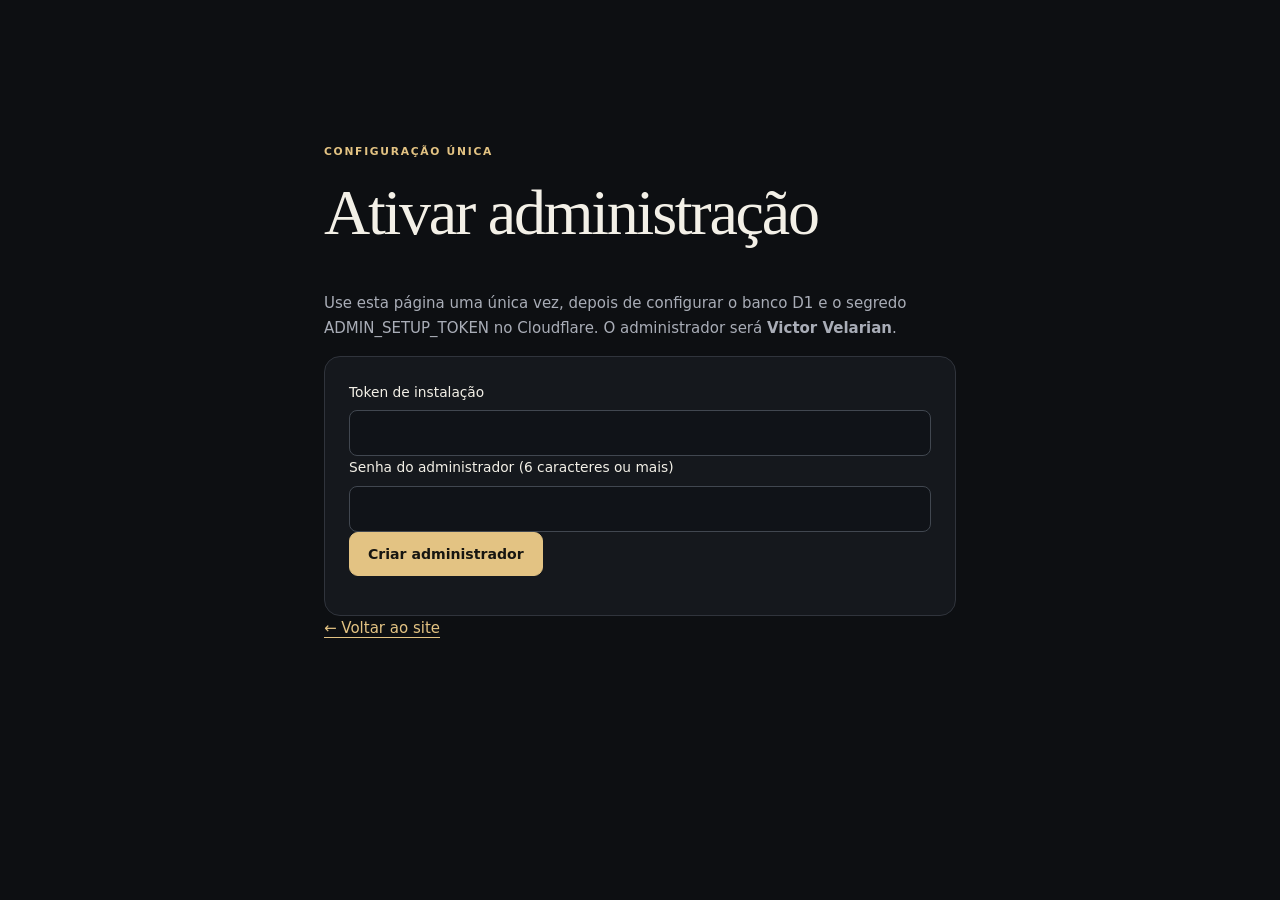
<file: public/setup.html>
<!doctype html><html lang="pt-BR"><head><meta charset="utf-8"><meta name="viewport" content="width=device-width,initial-scale=1"><title>Configuração inicial — Academia Velarian</title><link rel="stylesheet" href="styles.css"></head><body><main class="section" style="max-width:680px;margin:7vh auto"><div class="eyebrow">CONFIGURAÇÃO ÚNICA</div><h1>Ativar administração</h1><p>Use esta página uma única vez, depois de configurar o banco D1 e o segredo ADMIN_SETUP_TOKEN no Cloudflare. O administrador será <strong>Victor Velarian</strong>.</p><div class="portal-panel"><form id="setup"><label>Token de instalação<input name="setupToken" type="password" autocomplete="off" required></label><label>Senha do administrador (6 caracteres ou mais)<input name="password" type="password" minlength="6" required autocomplete="new-password"></label><button class="primary" type="submit">Criar administrador</button></form><p id="result" role="status"></p></div><p><a href="/">← Voltar ao site</a></p></main><script>document.getElementById('setup').addEventListener('submit',async e=>{e.preventDefault();const r=await fetch('/api/bootstrap',{method:'POST',headers:{'content-type':'application/json'},body:JSON.stringify(Object.fromEntries(new FormData(e.target)))});const d=await r.json();document.getElementById('result').textContent=d.error||d.message||'Concluído';if(r.ok)e.target.reset()})</script></body></html>
</file>
<file: public/styles.css>
/* Academia Velarian — shared design system. Component rules precede responsive rules. */
:root {
  color-scheme: dark;
  --bg: #0d0f12;
  --panel: #15181d;
  --panel2: #1b1f25;
  --cream: #f3f0e7;
  --text: #f3f0e7;
  --muted: #a9adb7;
  --gold: #e3c383;
  --gold-soft: #2d281e;
  --line: #30343c;
  --danger: #ffaaa4;
  --success: #a7d9bb;
  --radius: 16px;
  --shadow: 0 16px 48px #0003;
  --space: clamp(20px, 4vw, 56px);
}
* {
  box-sizing: border-box;
}
html {
  scroll-behavior: smooth;
  scroll-padding-top: 100px;
}
body {
  margin: 0;
  background: var(--bg);
  color: var(--cream);
  font:
    15px/1.65 Inter,
    ui-sans-serif,
    system-ui,
    -apple-system,
    BlinkMacSystemFont,
    "Segoe UI",
    sans-serif;
  -webkit-font-smoothing: antialiased;
  font-synthesis: none;
}
button,
input,
textarea,
select {
  font: inherit;
}
button,
a,
input,
select,
textarea,
summary {
  -webkit-tap-highlight-color: transparent;
}
button,
a,
summary {
  touch-action: manipulation;
}
button {
  cursor: pointer;
}
a {
  color: var(--gold);
  text-underline-offset: 4px;
}
img {
  display: block;
  max-width: 100%;
}
h1,
h2,
h3,
h4,
p {
  margin-top: 0;
}
h1,
h2 {
  font-family: Georgia, "Times New Roman", serif;
  font-weight: 500;
  line-height: 1.12;
  letter-spacing: -0.035em;
}
h1 {
  font-size: clamp(2.6rem, 5vw, 4.6rem);
}
h2 {
  font-size: clamp(2rem, 3.5vw, 3rem);
}
h3 {
  font-size: 1.15rem;
  line-height: 1.35;
}
h4 {
  font-size: 1rem;
}
p {
  color: var(--muted);
}
em {
  color: var(--gold);
  font-style: normal;
}
small {
  font-size: 0.78rem;
}
strong {
  font-weight: 650;
}
button:disabled {
  opacity: 0.55;
  cursor: not-allowed;
}
[hidden] {
  display: none !important;
}
:focus-visible {
  outline: 3px solid var(--gold);
  outline-offset: 4px;
}
::selection {
  background: var(--gold);
  color: var(--bg);
}
:target {
  scroll-margin-top: 90px;
}
.sr-only {
  position: absolute;
  width: 1px;
  height: 1px;
  padding: 0;
  margin: -1px;
  overflow: hidden;
  clip: rect(0, 0, 0, 0);
  white-space: nowrap;
  border: 0;
}
.skip-link {
  position: fixed;
  top: 10px;
  left: 16px;
  transform: translateY(-180%);
  z-index: 200;
  background: var(--gold);
  color: var(--bg);
  padding: 10px 18px;
  border-radius: 8px;
}
.skip-link:focus {
  transform: none;
}
/* Shared controls */
.primary,
.secondary,
.student-complete-button,
.student-trade-contact,
.admin-form button,
.admin-form-actions button,
.hub-form button {
  display: inline-flex;
  align-items: center;
  justify-content: center;
  gap: 8px;
  min-height: 44px;
  padding: 11px 18px;
  border: 1px solid var(--line);
  border-radius: 9px;
  text-decoration: none;
  font-size: 0.88rem;
  font-weight: 650;
  line-height: 1.35;
  background: var(--panel2);
  color: var(--cream);
}
.primary,
.student-complete-button {
  background: var(--gold);
  border-color: var(--gold);
  color: #171611;
}
.secondary:hover,
.admin-form button:hover,
.hub-form button:hover {
  background: #252b33;
  border-color: #737984;
}
.primary:hover {
  background: #f1d6a0;
}
.text-link {
  border: 0;
  background: transparent;
  color: var(--gold);
  font-weight: 650;
  text-decoration: none;
  padding: 9px 0;
  min-height: 44px;
  display: inline-flex;
  align-items: center;
}
.actions {
  display: flex;
  flex-wrap: wrap;
  gap: 12px;
}
.eyebrow,
.student-dash-kicker,
.admin-banner-eyebrow {
  font-size: 0.67rem;
  letter-spacing: 0.16em;
  text-transform: uppercase;
  font-weight: 700;
  color: var(--gold);
  margin-bottom: 16px;
}
.eyebrow .line {
  display: inline-block;
  width: 25px;
  height: 1px;
  background: var(--gold);
  vertical-align: middle;
  margin-right: 10px;
}
label {
  display: block;
  color: var(--cream);
  font-size: 0.86rem;
}
input:not([type="checkbox"]):not([type="radio"]),
textarea,
select {
  display: block;
  width: 100%;
  min-width: 0;
  min-height: 46px;
  padding: 11px 13px;
  margin-top: 7px;
  border: 1px solid #414750;
  border-radius: 8px;
  background: #101318;
  color: var(--cream);
  line-height: 1.5;
}
input::placeholder,
textarea::placeholder {
  color: #9299a6;
  opacity: 1;
}
input[type="checkbox"],
input[type="radio"] {
  accent-color: var(--gold);
  width: 19px;
  height: 19px;
  flex-shrink: 0;
}
textarea {
  resize: vertical;
  min-height: 110px;
}
summary {
  cursor: pointer;
  font-weight: 600;
  color: var(--cream);
  min-height: 32px;
}
details[open] > summary {
  margin-bottom: 14px;
}
details p:last-child {
  margin-bottom: 0;
}
[role="status"]:not(:empty),
.admin-message:not(:empty) {
  padding: 10px 0;
  color: var(--gold);
  font-size: 0.88rem;
  overflow-wrap: anywhere;
}
table {
  width: 100%;
  border-collapse: collapse;
  font-size: 0.85rem;
  text-align: left;
}
th,
td {
  padding: 13px 12px;
  border-bottom: 1px solid var(--line);
  overflow-wrap: anywhere;
}
th {
  color: var(--muted);
  font-weight: 600;
  background: #ffffff03;
}
td {
  font-variant-numeric: tabular-nums;
}
/* Public shell and learning home */
.ornament {
  height: 3px;
  background: linear-gradient(90deg, #28241a, var(--gold), #28241a);
}
.top {
  position: sticky;
  top: 0;
  z-index: 40;
  display: flex;
  align-items: center;
  justify-content: space-between;
  gap: 28px;
  min-height: 80px;
  padding: 14px max(calc((100vw - 1240px) / 2), 24px);
  background: #0d0f12f5;
  border-bottom: 1px solid var(--line);
  backdrop-filter: blur(16px);
}
.brand {
  display: flex;
  align-items: center;
  gap: 12px;
  text-decoration: none;
  color: var(--cream);
  white-space: nowrap;
}
.brand img {
  width: 43px;
  height: 43px;
  object-fit: contain;
  border: 1px solid #79633d;
  border-radius: 10px;
}
.brand strong {
  font-size: 0.85rem;
  letter-spacing: 0.075em;
}
.brand em {
  font-style: normal;
}
.brand small {
  display: block;
  color: var(--muted);
  font-size: 0.56rem;
  letter-spacing: 0.18em;
  margin-top: 3px;
}
.top nav {
  display: flex;
  align-items: center;
  gap: 28px;
}
.top nav a {
  display: inline-flex;
  align-items: center;
  justify-content: center;
  min-height: 40px;
  padding: 9px 12px;
  border: 1px solid transparent;
  border-radius: 8px;
  color: #c4c7cf;
  font-size: 0.82rem;
  font-weight: 500;
  line-height: 1.25;
  text-decoration: none;
  white-space: nowrap;
  transition: color .15s ease, background-color .15s ease, border-color .15s ease;
}
.top nav a:hover,
.top nav a:focus-visible {
  color: var(--gold);
  background: rgba(218, 183, 111, .08);
  border-color: #635338;
}
.top nav a:focus-visible {
  outline: 2px solid var(--gold);
  outline-offset: 2px;
}
.menu {
  display: none;
  background: var(--panel2);
  color: var(--gold);
  border: 1px solid var(--line);
  border-radius: 8px;
  min-height: 44px;
  min-width: 44px;
}
.hero {
  position: relative;
  display: grid;
  grid-template-columns: 1.05fr 0.95fr;
  align-items: center;
  gap: 52px;
  max-width: 1240px;
  margin: auto;
  padding: 64px 24px 60px;
  min-height: 640px;
}
.hero-content {
  min-width: 0;
  position: relative;
  z-index: 1;
}
.hero-content h1 {
  max-width: 640px;
  margin: 22px 0;
  font-size: clamp(2.8rem, 4.4vw, 4.5rem);
  letter-spacing: -0.045em;
}
.hero-content h1 i {
  font-weight: 400;
}
.hero-content > p {
  max-width: 46ch;
  font-size: 1rem;
  line-height: 1.85;
  margin-bottom: 28px;
}
.hero-art {
  grid-column: 2;
  grid-row: 1;
  align-self: stretch;
  min-height: 490px;
  border-radius: 22px;
  background:
    linear-gradient(0deg, #0d0f1266, #0d0f1210),
    url("/assets/academia-imperial.webp") center/cover;
  border: 1px solid #575040;
  box-shadow: var(--shadow);
}
.hero-content {
  grid-column: 1;
  grid-row: 1;
}
.hero-glow {
  position: absolute;
  inset: 0;
  pointer-events: none;
  background: radial-gradient(ellipse at 45% 45%, #a8862d0b, transparent 60%);
}
.hero-academy-seal {
  display: none;
}
.hero-facts {
  display: grid;
  grid-template-columns: repeat(3, minmax(0, 1fr));
  gap: 16px;
  border-top: 1px solid var(--line);
  margin-top: 36px;
  padding-top: 24px;
}
.hero-facts b {
  display: block;
  color: var(--cream);
  font-size: 1.5rem;
  font-weight: 600;
  font-variant-numeric: tabular-nums;
  line-height: 1.2;
}
.hero-facts small {
  display: block;
  color: var(--muted);
  font-size: 0.56rem;
  letter-spacing: 0.1em;
  margin-top: 7px;
}
.intro-strip {
  display: flex;
  justify-content: center;
  flex-wrap: wrap;
  gap: 40px;
  padding: 15px 24px;
  color: var(--muted);
  font-size: 0.65rem;
  letter-spacing: 0.1em;
  border-block: 1px solid var(--line);
  background: #111419;
}
.section {
  max-width: 1240px;
  margin: auto;
  padding: 80px 24px;
}
.section-heading {
  display: flex;
  align-items: end;
  justify-content: space-between;
  gap: 24px;
  margin-bottom: 28px;
}
.section-heading h2 {
  margin-bottom: 12px;
}
.section-heading p {
  max-width: 60ch;
  font-size: 0.94rem;
  margin-bottom: 0;
}
.filters {
  display: flex;
  gap: 12px;
  margin: 0 0 26px;
}
.search-wrap {
  position: relative;
  max-width: 440px;
  width: 100%;
}
.search-wrap span {
  position: absolute;
  left: 16px;
  top: 50%;
  transform: translateY(-50%);
  font-size: 1.3rem;
  line-height: 1;
  color: var(--muted);
  pointer-events: none;
  z-index: 1;
}
.search-wrap input[type="search"] {
  box-sizing: border-box;
  width: 100%;
  margin: 0;
  padding-left: 54px;
  padding-right: 16px;
}
.academy-shortcuts {
  display: flex;
  gap: 20px;
  flex-wrap: wrap;
  margin: 0 0 28px;
  padding-bottom: 20px;
  border-bottom: 1px solid var(--line);
}
.academy-shortcuts a {
  font-size: 0.8rem;
  text-decoration: none;
  color: var(--muted);
  padding: 6px 0;
}
.academy-shortcuts a:hover {
  color: var(--gold);
}
.cards {
  display: grid;
  grid-template-columns: repeat(3, minmax(0, 1fr));
  gap: 18px;
}
.course,
.guide,
.card {
  min-width: 0;
  border: 1px solid var(--line);
  border-radius: var(--radius);
  background: var(--panel);
  overflow: hidden;
}
.course {
  display: flex;
  flex-direction: column;
  transition:
    border-color 0.2s,
    transform 0.2s;
}
.course:hover {
  border-color: #84714b;
  transform: translateY(-3px);
}
.course-top {
  height: 88px;
  display: flex;
  align-items: center;
  justify-content: space-between;
  padding: 22px 24px;
  background: linear-gradient(120deg, #25231d, #171b20);
  border-bottom: 1px solid var(--line);
}
.course .symbol {
  font-size: 1.85rem;
  color: var(--gold);
}
.course .number {
  font-size: 0.8rem;
  letter-spacing: 0.13em;
  color: #b2aa97;
}
.course-body {
  padding: 24px;
  display: flex;
  flex-direction: column;
  flex: 1;
}
.course h3 {
  font-size: 1.05rem;
  font-weight: 650;
  margin: 0 0 12px;
}
.course p {
  font-size: 0.85rem;
  line-height: 1.75;
  flex: 1;
  margin-bottom: 25px;
}
.course .bottom {
  display: flex;
  gap: 12px;
  justify-content: space-between;
  align-items: center;
  padding-top: 15px;
  border-top: 1px solid var(--line);
  font-size: 0.72rem;
  color: var(--muted);
}
.course button {
  background: transparent;
  color: var(--gold);
  font-size: 0.8rem;
  font-weight: 650;
  border: 0;
  padding: 8px 0;
  min-height: 40px;
  white-space: nowrap;
}
.guide,
.card {
  padding: 24px;
}
.guide-kicker {
  color: var(--gold);
  font-size: 0.65rem;
  letter-spacing: 0.1em;
  margin-bottom: 10px;
}
.guide h3 {
  margin-bottom: 10px;
}
.content-cover {
  width: 100%;
  height: 180px;
  object-fit: cover;
  border-radius: 10px;
  margin-bottom: 20px;
}
.public-content .text-link {
  margin-top: 10px;
}
.feature-card {
  display: grid;
  grid-template-columns: 1fr auto;
  align-items: center;
  gap: 24px;
  border: 1px solid #64543a;
  background: linear-gradient(115deg, #25231c, #15181d);
  border-radius: var(--radius);
  padding: 30px;
  grid-column: 1/-1;
}
.feature-card h3 {
  font-family: Georgia, serif;
  font-size: 1.8rem;
  font-weight: 400;
  margin-bottom: 10px;
}
.feature-card p {
  margin-bottom: 0;
  max-width: 58ch;
  font-size: 0.9rem;
}
.about {
  display: grid;
  grid-template-columns: 1.5fr 0.5fr;
  gap: 80px;
  align-items: center;
  max-width: 1192px;
  padding: 55px;
  margin: 20px auto 50px;
  background: var(--panel);
  border: 1px solid var(--line);
  border-radius: 20px;
}
.about-copy h2 {
  max-width: 560px;
}
.about-copy p {
  font-size: 0.9rem;
  max-width: 62ch;
}
.about-copy .primary {
  margin-top: 8px;
}
.about-seal img {
  width: 170px;
  margin: auto;
  object-fit: contain;
  border-radius: 50%;
}
.about-seal {
  text-align: center;
}
.about-seal span {
  display: block;
  letter-spacing: 0.18em;
  color: var(--gold);
  font-size: 0.6rem;
  margin-top: 20px;
}
.academia-knowledge .knowledge-search {
  max-width: 520px;
}
.knowledge-list {
  display: grid;
  grid-template-columns: repeat(2, minmax(0, 1fr));
  gap: 12px;
  margin-top: 24px;
}
.knowledge-list details {
  padding: 20px;
  border: 1px solid var(--line);
  border-radius: 12px;
  background: var(--panel);
}
.knowledge-list p {
  font-size: 0.9rem;
  white-space: pre-line;
}
.knowledge-list small {
  color: var(--gold);
}
#patrocinios details {
  padding: 20px;
  background: var(--panel);
  border: 1px solid var(--line);
  border-radius: 12px;
  margin-top: 20px;
}
#patrocinios details .cards {
  margin-top: 20px;
}
#patrocinios .card {
  padding: 20px;
}
#patrocinios small {
  color: var(--gold);
}
#patrocinios .card p {
  margin-bottom: 8px;
}
#sponsorShowcase {
  display: grid;
  grid-template-columns: repeat(auto-fit, minmax(min(100%, 260px), 1fr));
  gap: 18px;
}
/* Lessons and modal system */
dialog {
  width: min(880px, 94vw);
  max-height: 90dvh;
  padding: 32px;
  border: 1px solid #5c5747;
  border-radius: 18px;
  background: var(--panel);
  color: var(--cream);
  box-shadow: 0 30px 120px #0008;
}
dialog::backdrop {
  background: #06080bd9;
  backdrop-filter: blur(6px);
}
.close {
  position: sticky;
  top: 0;
  float: right;
  width: 40px;
  height: 40px;
  border: 1px solid var(--line);
  border-radius: 10px;
  background: var(--panel2);
  color: var(--cream);
  font-size: 1.4rem;
  z-index: 2;
}
.course-detail h2 {
  font-size: 2rem;
  padding-right: 35px;
}
.course-detail h3 {
  margin-top: 28px;
}
.lesson {
  display: flex;
  align-items: center;
  gap: 18px;
  padding: 20px 0;
  border-bottom: 1px solid var(--line);
}
.lesson-index {
  color: var(--gold);
  font-size: 0.8rem;
  font-variant-numeric: tabular-nums;
}
.lesson-main {
  flex: 1;
  min-width: 0;
}
.lesson strong,
.lesson small {
  display: block;
}
.lesson small {
  color: var(--muted);
  font-size: 0.76rem;
}
.state {
  padding: 4px 8px;
  border: 1px solid #5f543a;
  border-radius: 5px;
  font-size: 0.57rem;
  letter-spacing: 0.05em;
  color: var(--gold);
  white-space: nowrap;
}
.lesson-read-button {
  display: inline-flex;
  min-height: 40px;
  align-items: center;
  padding: 8px 0;
  border: 0;
  background: transparent;
  color: var(--gold);
  font-size: 0.8rem;
  font-weight: 600;
}
.video-placeholder {
  background: #101318;
  border: 1px dashed #555044;
  padding: 24px;
  text-align: center;
  color: var(--muted);
  font-size: 0.85rem;
  border-radius: 10px;
  margin: 22px 0;
}
.video-placeholder strong {
  display: block;
  font-size: 1.3rem;
  color: var(--gold);
}
.video-frame {
  width: 100%;
  aspect-ratio: 16/9;
  border: 0;
  border-radius: 12px;
  margin: 20px 0;
}
.article-body {
  white-space: pre-wrap;
  color: #d1d4dc;
  font-size: 1rem;
  line-height: 1.9;
  margin: 24px 0;
  overflow-wrap: anywhere;
}
.article-image {
  width: 100%;
  max-height: 400px;
  object-fit: contain;
  border-radius: 10px;
  margin: 20px 0;
}
.student-complete-button {
  margin-top: 20px;
}
.page-preview-dialog {
  width: min(1300px, 96vw);
  height: 92dvh;
}
.page-preview-header,
.admin-picker-head {
  display: flex;
  justify-content: space-between;
  align-items: center;
  gap: 15px;
  margin-bottom: 20px;
}
.page-preview-dialog iframe {
  width: 100%;
  height: calc(100% - 70px);
  border: 1px solid var(--line);
  border-radius: 10px;
  background: var(--bg);
}
/* My Academy — four focused spaces */
body.student-page-mode main > section:not(#studentArea),
body.student-page-mode main > .about {
  display: none;
}
body.student-page-mode .intro-strip {
  display: none;
}
.student-area {
  max-width: 1160px;
  padding-top: 45px;
  min-height: 70vh;
}
.student-area > .section-heading {
  position: relative;
  display: block;
  margin-bottom: 28px;
}
.student-area > .section-heading h2 {
  font-size: 2.25rem;
}
.student-area > .section-heading .eyebrow {
  margin-bottom: 10px;
}
.student-area.is-authenticated > .section-heading > p {
  display: none;
}
.student-area > .section-heading > p {
  font-size: 0.86rem;
}
.student-back {
  position: absolute;
  right: 0;
  top: 12px;
}
.student-auth {
  display: grid;
  grid-template-columns: 1fr 1fr;
  gap: 24px;
}
.student-form {
  border: 1px solid var(--line);
  border-radius: var(--radius);
  padding: 28px;
  background: var(--panel);
}
.student-form h3 {
  font-size: 1.25rem;
}
.student-form label {
  margin: 16px 0;
}
.student-form button {
  width: 100%;
  margin-top: 8px;
}
.student-notice,
.student-forgot-link {
  font-size: 0.8rem;
  color: var(--muted);
}
.student-forgot-link {
  display: block;
  margin-top: 18px;
}
.student-quick-nav {
  display: grid;
  grid-template-columns: repeat(5, minmax(0, 1fr));
  gap: 4px;
  border-bottom: 1px solid var(--line);
  margin-bottom: 28px;
  padding-bottom: 8px;
}
.student-view-tab {
  min-height: 48px;
  padding: 10px 14px;
  border: 1px solid transparent;
  background: transparent;
  color: var(--muted);
  font-weight: 600;
  font-size: 0.87rem;
  border-radius: 9px;
}
.student-view-tab:hover {
  background: var(--panel);
}
.student-view-tab.is-active {
  background: var(--gold-soft);
  border-color: #5d5039;
  color: var(--gold);
}
.student-view {
  min-width: 0;
}
.student-dash-hero {
  position: relative;
  display: flex;
  align-items: center;
  justify-content: space-between;
  min-height: 180px;
  padding: 28px 32px;
  border-radius: var(--radius);
  background: linear-gradient(115deg, #24251e, #171c23);
  border: 1px solid #484638;
  overflow: hidden;
}
.student-dash-hero h3 {
  font-family: Georgia, serif;
  font-size: 2rem;
  font-weight: 400;
  letter-spacing: -0.03em;
  margin: 8px 0;
}
.student-dash-hero p {
  font-size: 0.85rem;
  max-width: 46ch;
  margin: 0 0 15px;
}
.student-dash-hero img {
  width: 110px;
  height: 110px;
  object-fit: contain;
  margin-left: 30px;
  opacity: 0.8;
  border-radius: 14px;
}
.student-dash-kicker {
  display: block;
  margin-bottom: 5px;
}
.student-overview-label {
  font-size: 0.75rem;
  color: var(--muted);
  margin: 25px 0 12px;
}
.student-dash-stats {
  display: grid;
  grid-template-columns: repeat(3, minmax(0, 1fr));
  gap: 14px;
}
.student-dash-stats > div {
  padding: 20px 24px;
  background: var(--panel);
  border: 1px solid var(--line);
  border-radius: 12px;
  min-width: 0;
}
.student-dash-stats strong {
  display: block;
  font-size: 1.75rem;
  font-weight: 600;
  color: var(--cream);
  font-variant-numeric: tabular-nums;
}
.student-dash-stats small {
  display: block;
  font-size: 0.65rem;
  color: var(--muted);
  letter-spacing: 0.04em;
}
.student-track,
.student-mini-track,
.student-certificate-track {
  height: 6px;
  background: #292e37;
  overflow: hidden;
  border-radius: 50px;
}
.student-track > div,
.student-mini-track > div,
.student-certificate-track > div {
  height: 100%;
  background: var(--gold);
  border-radius: inherit;
  transition: width 0.3s;
}
.student-track {
  margin: 12px 0 26px;
}
#studentStats {
  font-size: 0.82rem;
  margin: 18px 0 10px;
}
.student-lessons-heading {
  display: flex;
  justify-content: space-between;
  align-items: center;
  gap: 20px;
  margin: 30px 0 20px;
}
.student-lessons-heading h3 {
  margin: 0 0 5px;
  font-size: 1.2rem;
}
.student-lessons-heading p {
  margin: 0;
  font-size: 0.85rem;
}
.student-lessons-heading a {
  font-size: 0.8rem;
  white-space: nowrap;
}
#studentCourseList {
  display: grid;
  grid-template-columns: repeat(2, minmax(0, 1fr));
  gap: 18px;
}
.student-course {
  border: 1px solid var(--line);
  background: var(--panel);
  border-radius: var(--radius);
  padding: 24px;
  min-width: 0;
}
.student-course h3 {
  font-size: 1rem;
  margin-bottom: 6px;
}
.student-course-progress {
  font-size: 0.75rem;
  margin-bottom: 12px;
}
.student-mini-track {
  height: 4px;
  margin-bottom: 14px;
}
.student-lesson {
  display: flex;
  align-items: center;
  gap: 12px;
  padding: 10px 0;
  border-bottom: 1px solid #292e35;
  font-size: 0.82rem;
}
.student-lesson:last-child {
  border: 0;
}
.student-lesson:has(input:checked) .student-lesson-link {
  color: var(--success);
}
.student-lesson-link {
  flex: 1;
  text-align: left;
  background: transparent;
  border: 0;
  min-height: 36px;
  line-height: 1.55;
  padding: 0;
  color: #d4d8df;
  font: inherit;
  overflow-wrap: anywhere;
}
.student-lesson-link:hover {
  text-decoration: underline;
  text-underline-offset: 4px;
}
.student-certificate,
.student-hub-cert,
.student-comment-section,
.student-hub-extras,
.student-hub-notices,
.student-password-settings,
.student-account-intro {
  padding: 28px;
  border: 1px solid var(--line);
  background: var(--panel);
  border-radius: var(--radius);
  margin-bottom: 20px;
}
.student-certificate-heading {
  display: flex;
  align-items: center;
  gap: 18px;
  margin-bottom: 25px;
}
.student-certificate-icon {
  display: grid;
  place-items: center;
  flex-shrink: 0;
  width: 52px;
  height: 60px;
  background: var(--gold-soft);
  border: 1px solid #655335;
  border-radius: 12px;
  color: var(--gold);
  font-size: 1.5rem;
}
.student-certificate-heading h3 {
  font-size: 1.3rem;
  margin: 4px 0 6px;
}
.student-certificate-heading p {
  font-size: 0.86rem;
  margin: 0;
}
.student-certificate-heading .student-dash-kicker {
  font-size: 0.6rem;
}
.student-certificate-progress-label {
  display: flex;
  justify-content: space-between;
  gap: 15px;
  font-size: 0.82rem;
  margin-bottom: 10px;
  color: var(--muted);
}
.student-certificate-progress-label strong {
  color: var(--gold);
}
.student-certificate-details {
  margin: 20px 0;
  font-size: 0.85rem;
  padding: 16px;
  background: #101318;
  border: 1px solid var(--line);
  border-radius: 10px;
}
.student-certificate-action {
  display: inline-flex;
  align-items: center;
  justify-content: center;
  min-height: 46px;
  background: var(--gold);
  color: #171611;
  border: 1px solid var(--gold);
  border-radius: 9px;
  font-weight: 650;
  font-size: 0.84rem;
  padding: 10px 20px;
  text-decoration: none;
}
.student-certificate-action.is-locked {
  background: var(--panel2);
  color: var(--muted);
  border-color: var(--line);
}
#studentIssuedCertificate {
  margin-top: 24px;
  padding: 25px;
  border: 1px solid #6a5837;
  border-radius: 12px;
  text-align: center;
}
#studentIssuedCertificate > img {
  margin: 0 auto 18px;
}
#studentIssuedCertificate #studentCertificateImage {
  width: 100%;
  max-width: 750px;
  margin: 20px auto;
  border-radius: 8px;
}
#studentIssuedCertificate a {
  margin: 8px;
  display: inline-flex;
}
#studentHubCertificate[hidden] {
  display: none;
}
.student-account-intro {
  max-width: 680px;
  margin: 0 auto 20px;
}
.student-account-intro h3 {
  margin-bottom: 6px;
}
.student-account-intro p {
  margin: 0;
  font-size: 0.86rem;
}
.student-password-settings {
  max-width: 680px;
  margin: 0 auto;
}
.student-password-settings form {
  padding: 20px 0 0;
  background: transparent;
  border: 0;
}
.student-account-logout {
  display: flex;
  width: 100%;
  max-width: 680px;
  margin: 20px auto;
}
.student-hub-extras h3 {
  font-size: 1.2rem;
}
.student-hub-extras form label {
  margin-bottom: 16px;
}
.student-comment-header > span {
  font-size: 0.6rem;
  letter-spacing: 0.12em;
  color: var(--gold);
}
.student-comment-header h3 {
  font-size: 1.3rem;
  margin: 8px 0;
}
.student-comment-header p {
  font-size: 0.85rem;
}
.student-comment-actions {
  display: flex;
  align-items: center;
  justify-content: space-between;
  gap: 18px;
  margin-top: 16px;
}
.student-comment-actions small {
  color: var(--muted);
}
.student-trade-disclosure {
  border: 1px solid var(--line);
  border-radius: 12px;
  padding: 18px 22px;
  margin-bottom: 20px;
  background: var(--panel);
}
.student-trade-top {
  display: flex;
  justify-content: space-between;
  align-items: center;
  gap: 20px;
}
.student-trade h3 {
  font-size: 1.3rem;
  margin: 6px 0;
}
.student-trade p {
  font-size: 0.84rem;
}
.student-trade-gem {
  font-size: 2.5rem;
  color: var(--gold);
}
.student-trade-products {
  display: grid;
  grid-template-columns: repeat(3, minmax(0, 1fr));
  gap: 10px;
  margin: 20px 0;
}
.student-trade-product {
  padding: 14px;
  background: #101318;
  border: 1px solid var(--line);
  border-radius: 9px;
}
.student-trade-product span,
.student-trade-product strong {
  display: block;
  font-size: 0.8rem;
}
.student-trade-product strong {
  color: var(--gold);
  margin-top: 5px;
}
.student-trade-foot {
  margin-top: 14px;
}
.student-trade-contact[aria-disabled="true"] {
  opacity: 0.6;
}
.hub-entry {
  padding: 18px 0;
  border-bottom: 1px solid var(--line);
  font-size: 0.86rem;
}
.hub-entry:last-child {
  border: 0;
}
.hub-entry strong {
  color: var(--cream);
}
.hub-entry p {
  white-space: pre-wrap;
  margin: 6px 0 12px;
  overflow-wrap: anywhere;
}
.hub-entry button {
  margin: 4px 8px 4px 0;
}
.hub-card {
  border: 1px solid var(--line);
  border-radius: var(--radius);
  padding: 22px;
  margin-bottom: 20px;
  background: var(--panel);
}
.hub-form {
  display: grid;
  gap: 16px;
  margin: 15px 0 25px;
}
.hub-form button {
  justify-self: start;
}
.hub-metrics {
  display: grid;
  grid-template-columns: repeat(3, minmax(0, 1fr));
  gap: 12px;
  margin-top: 18px;
}
.hub-metric {
  border: 1px solid var(--line);
  border-radius: 10px;
  padding: 18px;
}
.hub-metric strong {
  display: block;
  font-size: 1.6rem;
  color: var(--gold);
}
.hub-metric span {
  font-size: 0.75rem;
  color: var(--muted);
}
/* Community and footer */
.comments-section {
  max-width: 1240px;
  margin: auto;
  padding: 60px 24px 80px;
}
.comments-heading > span {
  color: var(--gold);
  font-size: 0.65rem;
  letter-spacing: 0.14em;
}
.comments-heading h2 {
  font-size: 2.3rem;
  margin: 10px 0 14px;
}
.comments-heading p,
.comment-readonly-notice {
  font-size: 0.86rem;
}
.comment-list {
  display: grid;
  grid-template-columns: repeat(3, minmax(0, 1fr));
  gap: 16px;
  margin: 26px 0;
}
.comment-card {
  border: 1px solid var(--line);
  background: var(--panel);
  border-radius: 12px;
  padding: 22px;
  min-width: 0;
}
.comment-card-head {
  display: flex;
  justify-content: space-between;
  gap: 10px;
  font-size: 0.8rem;
}
.comment-card time {
  color: var(--muted);
  font-size: 0.7rem;
  white-space: nowrap;
}
.comment-card p {
  font-size: 0.85rem;
  white-space: pre-wrap;
  margin: 14px 0 0;
  overflow-wrap: anywhere;
}
footer {
  border-top: 1px solid var(--line);
  display: flex;
  justify-content: space-between;
  gap: 30px;
  align-items: center;
  padding: 35px max(calc((100vw - 1192px) / 2), 24px);
  font-size: 0.76rem;
  background: #101216;
}
footer p {
  max-width: 380px;
  margin: 0;
  font-size: 0.75rem;
}
.footer-brand {
  position: relative;
  padding-left: 50px;
  min-height: 40px;
  white-space: nowrap;
}
.footer-brand strong {
  font-size: 0.7rem;
  letter-spacing: 0.07em;
}
.footer-brand small {
  display: block;
  color: var(--muted);
  font-size: 0.65rem;
}
.footer-academy-seal {
  position: absolute;
  left: 0;
  top: 0;
  width: 37px;
  height: 37px;
  object-fit: contain;
  border-radius: 8px;
}
footer a {
  font-size: 0.75rem;
  white-space: nowrap;
}
/* Administrative workspace: persistent grouped navigation, one content surface */
body[data-admin-page="true"] > .ornament,
body[data-admin-page="true"] > .top,
body[data-admin-page="true"] > .intro-strip,
body[data-admin-page="true"] > footer,
body[data-admin-page="true"] main > section:not(#admin),
body[data-admin-page="true"] main > .about {
  display: none;
}
body[data-admin-page="true"] main {
  max-width: none;
  margin: 0;
  padding: 0;
}
.admin-workspace {
  display: grid;
  grid-template-columns: 252px minmax(0, 1fr);
  min-height: 100dvh;
  max-width: none;
  padding: 0;
}
.admin-sidebar {
  position: sticky;
  top: 0;
  height: 100dvh;
  overflow-y: auto;
  overscroll-behavior: contain;
  padding: 24px 16px;
  display: flex;
  flex-direction: column;
  background: #111419;
  border-right: 1px solid var(--line);
  scrollbar-width: thin;
  scrollbar-color: #45402f transparent;
}
.admin-brand {
  display: flex;
  align-items: center;
  gap: 11px;
  padding: 0 8px 24px;
  border-bottom: 1px solid var(--line);
}
.admin-brand-seal {
  width: 40px;
  height: 40px;
  object-fit: contain;
  border-radius: 9px;
}
.admin-brand strong {
  display: block;
  font-size: 0.68rem;
  letter-spacing: 0.045em;
}
.admin-brand small {
  font-size: 0.55rem;
  letter-spacing: 0.1em;
  color: var(--muted);
}
.admin-side-label {
  display: none;
}
.admin-tabs {
  display: grid;
  gap: 7px;
  padding: 20px 0;
}
.admin-nav-group {
  margin-bottom: 12px;
  min-width: 0;
}
.admin-nav-heading {
  font-size: 0.58rem;
  letter-spacing: 0.13em;
  color: #949ba8;
  text-transform: uppercase;
  margin: 0 0 8px;
  padding: 0 13px;
  font-weight: 600;
}
.admin-tabs button,
.admin-tabs > a,
.admin-nav-group > a {
  display: flex;
  align-items: center;
  gap: 10px;
  width: 100%;
  min-height: 43px;
  border: 1px solid transparent;
  border-radius: 8px;
  background: transparent;
  color: #b3bac5;
  font-size: 0.8rem;
  font-weight: 500;
  text-align: left;
  text-decoration: none;
  padding: 10px 12px;
  line-height: 1.45;
}
.admin-tabs svg {
  width: 17px;
  height: 17px;
  flex-shrink: 0;
}
.admin-tabs button:hover,
.admin-tabs a:hover {
  background: #20252d;
  color: var(--cream);
}
.admin-tabs button.active {
  color: var(--gold);
  border-color: #5a503a;
  background: #28251e;
}
.admin-tabs button.active span {
  color: var(--gold);
}
.admin-sidebar-foot {
  margin-top: auto;
  padding: 20px 12px 0;
  border-top: 1px solid var(--line);
  display: grid;
  gap: 12px;
}
.admin-sidebar-foot a,
.admin-sidebar-foot button {
  font: inherit;
  font-size: 0.76rem;
  text-align: left;
  border: 0;
  background: transparent;
  color: var(--muted);
  padding: 4px 0;
  min-height: 30px;
}
.admin-sidebar-foot a {
  text-decoration: none;
}
.admin-sidebar-foot button:hover {
  color: var(--danger);
}
.admin-main {
  min-width: 0;
  padding: 0 clamp(24px, 3.5vw, 52px) 60px;
  max-width: 1600px;
  width: 100%;
  margin: auto;
}
.admin-topline {
  display: flex;
  justify-content: space-between;
  align-items: center;
  gap: 20px;
  height: 76px;
  border-bottom: 1px solid var(--line);
  margin-bottom: 30px;
}
.admin-topline-left,
.admin-topline-actions {
  display: flex;
  align-items: center;
  gap: 10px;
  min-width: 0;
}
.admin-topline-left {
  font-size: 0.6rem;
  letter-spacing: 0.08em;
  color: var(--muted);
}
.admin-live-dot {
  width: 6px;
  height: 6px;
  border-radius: 50%;
  background: var(--success);
}
.admin-topline-actions {
  font-size: 0.75rem;
}
.admin-profile-chip {
  display: grid;
  place-items: center;
  width: 30px;
  height: 30px;
  border-radius: 50%;
  background: var(--gold-soft);
  color: var(--gold);
  font-size: 0.65rem;
  border: 1px solid #635338;
}
.admin-topline-actions a {
  border: 1px solid var(--line);
  border-radius: 7px;
  padding: 6px 12px;
  text-decoration: none;
  margin-left: 8px;
  font-size: 0.72rem;
}
.admin-page-head {
  margin: 0 0 26px;
}
.admin-page-head .eyebrow {
  font-size: 0.57rem;
  margin-bottom: 12px;
}
.admin-page-head h1 {
  font-family: inherit;
  font-weight: 600;
  font-size: 2rem;
  letter-spacing: -0.035em;
  margin: 0 0 9px;
}
.admin-page-head p {
  font-size: 0.85rem;
  max-width: 65ch;
  margin-bottom: 0;
}
.admin-section {
  min-width: 0;
}
.admin-hero-banner {
  display: flex;
  justify-content: space-between;
  gap: 25px;
  align-items: center;
  padding: 26px 30px;
  background: linear-gradient(110deg, #24251e, #171c23);
  border: 1px solid #484638;
  border-radius: var(--radius);
  margin-bottom: 22px;
}
.admin-hero-banner h2 {
  font-size: 1.75rem;
  max-width: 600px;
  margin: 0 0 10px;
}
.admin-banner-eyebrow {
  font-size: 0.58rem;
  margin-bottom: 14px;
}
.admin-hero-banner p {
  font-size: 0.82rem;
  max-width: 62ch;
  margin-bottom: 18px;
}
.admin-hero-banner img {
  width: 95px;
  height: 95px;
  object-fit: contain;
  border-radius: 14px;
  opacity: 0.7;
}
.admin-banner-actions {
  display: flex;
  flex-wrap: wrap;
  gap: 10px;
}
.admin-banner-actions button,
.admin-quick-actions button,
.admin-task-links button {
  min-height: 40px;
  border: 1px solid #685b40;
  border-radius: 8px;
  padding: 9px 14px;
  color: var(--gold);
  background: #24231d;
  font-size: 0.76rem;
  font-weight: 600;
}
.admin-banner-actions button:first-child {
  background: var(--gold);
  color: #171611;
  border-color: var(--gold);
}
.admin-stat-grid {
  display: grid;
  grid-template-columns: repeat(4, minmax(0, 1fr));
  gap: 12px;
  margin: 0 0 30px;
}
.admin-stat-grid article,
.admin-analytics-grid article {
  position: relative;
  min-width: 0;
  padding: 19px 20px;
  background: var(--panel);
  border: 1px solid var(--line);
  border-radius: 12px;
}
.admin-stat-grid article > small,
.admin-analytics-grid small {
  display: block;
  color: var(--muted);
  font-size: 0.7rem;
  letter-spacing: 0.025em;
  max-width: 85%;
}
.admin-stat-grid article > strong,
.admin-analytics-grid strong {
  display: block;
  font-size: 1.75rem;
  line-height: 1.2;
  letter-spacing: -0.035em;
  margin: 13px 0 7px;
  font-weight: 600;
  font-variant-numeric: tabular-nums;
}
.admin-stat-grid article > span:last-child,
.admin-analytics-grid article > span {
  display: block;
  color: var(--muted);
  font-size: 0.65rem;
}
.admin-stat-icon {
  position: absolute;
  right: 15px;
  top: 15px;
  color: var(--gold);
  font-size: 0.9rem;
}
.admin-stat-grid article:nth-child(n + 5) {
  background: transparent;
  padding-block: 14px;
}
.admin-stat-grid article:nth-child(n + 5) > strong {
  font-size: 1.4rem;
  margin-block: 8px;
}
.admin-analytics {
  margin: 30px 0;
}
.admin-analytics-head {
  display: flex;
  align-items: center;
  justify-content: space-between;
  gap: 20px;
  margin-bottom: 20px;
}
.admin-analytics-head > div > span {
  font-size: 0.55rem;
  letter-spacing: 0.1em;
  color: var(--gold);
}
.admin-analytics-head h3 {
  font-size: 1.1rem;
  margin: 6px 0;
}
.admin-analytics-head p {
  font-size: 0.8rem;
  margin: 0;
}
.admin-analytics-head button {
  font-size: 0.74rem;
  white-space: nowrap;
}
.admin-analytics-grid {
  display: grid;
  grid-template-columns: repeat(4, minmax(0, 1fr));
  gap: 12px;
}
.admin-analytics-panels {
  display: grid;
  grid-template-columns: 1fr 1fr;
  gap: 16px;
  margin-top: 16px;
}
.admin-analytics-panels > article {
  background: var(--panel);
  padding: 22px;
  border: 1px solid var(--line);
  border-radius: 12px;
  min-width: 0;
}
.admin-analytics-panels h4 {
  font-size: 0.9rem;
  margin-bottom: 6px;
}
.admin-analytics-panels p {
  font-size: 0.75rem;
}
.analytics-bar-row {
  margin-top: 17px;
}
.analytics-bar-label {
  display: flex;
  justify-content: space-between;
  font-size: 0.72rem;
  color: var(--muted);
  margin-bottom: 6px;
}
.analytics-bar-track {
  height: 6px;
  border-radius: 10px;
  background: #292f38;
  overflow: hidden;
}
.analytics-bar-fill {
  height: 100%;
  background: var(--gold);
  border-radius: inherit;
  min-width: 0;
}
.analytics-rank-row {
  display: flex;
  align-items: center;
  gap: 10px;
  border-bottom: 1px solid var(--line);
  padding: 12px 0;
  font-size: 0.73rem;
}
.analytics-rank-number {
  color: var(--gold);
  flex-shrink: 0;
}
.analytics-rank-name {
  flex: 1;
  min-width: 0;
}
.analytics-empty {
  color: var(--muted);
  font-size: 0.8rem;
  padding: 20px 0;
}
.admin-welcome {
  display: flex;
  justify-content: space-between;
  gap: 20px;
  border-top: 1px solid var(--line);
  padding-top: 26px;
  margin-top: 30px;
}
.admin-welcome h2 {
  font-family: inherit;
  font-size: 1.1rem;
  font-weight: 600;
  margin-bottom: 8px;
}
.admin-welcome p {
  font-size: 0.8rem;
  max-width: 65ch;
  margin: 0;
}
.admin-quick-actions {
  display: flex;
  align-items: start;
  flex-wrap: wrap;
  gap: 10px;
}
.admin-info {
  padding: 20px 24px;
  border: 1px solid var(--line);
  border-left: 3px solid #776744;
  border-radius: 10px;
  background: var(--panel);
  margin-bottom: 22px;
}
.admin-info strong {
  font-size: 0.94rem;
}
.admin-info p {
  font-size: 0.82rem;
  margin: 7px 0 0;
  max-width: 85ch;
}
.admin-form-card,
.admin-existing,
.portal-panel {
  padding: 24px;
  background: var(--panel);
  border: 1px solid var(--line);
  border-radius: var(--radius);
  min-width: 0;
}
.admin-form-card h3,
.admin-existing h3 {
  font-size: 1rem;
  margin-bottom: 8px;
}
.admin-form-card > p,
.admin-existing > p {
  font-size: 0.8rem;
}
.admin-form-group {
  display: grid;
  grid-template-columns: repeat(2, minmax(0, 1fr));
  gap: 18px;
}
.admin-form {
  display: grid;
  gap: 18px;
}
.admin-form label {
  display: block;
}
.admin-form textarea {
  min-height: 150px;
}
.admin-form-actions,
.page-editor-actions {
  display: flex;
  flex-wrap: wrap;
  gap: 10px;
  margin: 18px 0;
}
.admin-form-actions button:first-child,
.admin-form button[type="submit"] {
  background: var(--gold);
  color: #171611;
  border-color: var(--gold);
}
.admin-form-actions button {
  font-size: 0.8rem;
}
.admin-editor-layout {
  display: grid;
  grid-template-columns: minmax(0, 1.25fr) minmax(270px, 0.75fr);
  gap: 20px;
}
.admin-help,
.admin-field-help {
  font-size: 0.78rem;
  color: var(--muted);
  line-height: 1.65;
}
.admin-help {
  padding: 15px;
  background: #101318;
  border-radius: 8px;
  margin-bottom: 18px;
}
.admin-library-title {
  margin-top: 24px;
}
.admin-list-item,
.admin-comment-row,
.admin-student-row {
  display: flex;
  flex-wrap: wrap;
  align-items: center;
  gap: 12px;
  padding: 17px 20px;
  border-bottom: 1px solid var(--line);
  min-width: 0;
}
.admin-list-item strong,
.admin-student-row strong {
  flex: 1;
  min-width: 130px;
  font-size: 0.85rem;
  overflow-wrap: anywhere;
}
.admin-list-item small,
.admin-student-row > span {
  font-size: 0.72rem;
  color: var(--muted);
}
.admin-list-item button,
.admin-student-row button,
.admin-comment-row button {
  font-size: 0.73rem;
  padding: 9px 12px;
  min-height: 38px;
}
.admin-list-item:last-child,
.admin-student-row:last-child {
  border: 0;
}
.admin-student-list,
.admin-comments-list {
  border: 1px solid var(--line);
  border-radius: 12px;
  background: var(--panel);
  overflow: hidden;
}
.admin-student-tools {
  display: flex;
  gap: 12px;
  align-items: center;
  margin-bottom: 18px;
}
.admin-student-tools input {
  margin-top: 0;
}
.admin-student-tools button {
  white-space: nowrap;
}
.student-active-status {
  color: var(--success);
}
.student-blocked-status {
  color: var(--danger);
}
.student-admin-detail {
  border: 1px solid #625436;
  background: var(--panel);
  border-radius: var(--radius);
  padding: 26px;
  margin-top: 24px;
  min-width: 0;
}
.student-admin-detail h3 {
  font-size: 1.2rem;
}
.student-admin-detail p {
  font-size: 0.84rem;
}
.student-account-actions,
.student-reset-actions {
  display: flex;
  flex-wrap: wrap;
  gap: 10px;
  margin: 18px 0;
}
.student-danger-button {
  color: var(--danger);
  border-color: #794a48;
}
.student-detail-lesson {
  padding: 12px 0;
  border-bottom: 1px solid var(--line);
  font-size: 0.83rem;
}
.student-profile-extra {
  margin-top: 24px;
}
.student-profile-extra .hub-card {
  background: #101318;
}
.admin-comment-row {
  display: block;
}
.admin-comment-row p {
  font-size: 0.85rem;
  overflow-wrap: anywhere;
  white-space: pre-wrap;
}
.admin-comment-row small {
  color: var(--muted);
}
.page-editor-nav {
  display: flex;
  flex-wrap: wrap;
  gap: 8px;
  margin-bottom: 24px;
}
.page-editor-nav button {
  border: 1px solid var(--line);
  border-radius: 8px;
  background: var(--panel);
  color: var(--muted);
  min-height: 40px;
  padding: 9px 15px;
  font-size: 0.8rem;
}
.page-editor-nav button.active {
  background: var(--gold-soft);
  border-color: #65563c;
  color: var(--gold);
}
.admin-edit-field {
  padding: 20px 0;
  border-bottom: 1px solid var(--line);
}
.admin-edit-field > span {
  display: block;
  font-weight: 600;
}
.admin-edit-field small {
  display: block;
  color: var(--muted);
  margin: 4px 0 12px;
  font-size: 0.75rem;
}
.admin-current-image {
  max-width: 200px;
  max-height: 140px;
  border-radius: 9px;
  margin-top: 15px;
  object-fit: contain;
}
.admin-pick-image {
  margin-top: 10px;
  border: 1px solid var(--line);
  background: var(--panel2);
  color: var(--gold);
  padding: 8px 12px;
  min-height: 40px;
  border-radius: 8px;
  font-size: 0.78rem;
}
.admin-image-grid {
  display: grid;
  grid-template-columns: repeat(auto-fill, minmax(170px, 1fr));
  gap: 16px;
  margin-top: 20px;
}
.admin-image-tile,
.admin-image-choice {
  min-width: 0;
  padding: 14px;
  border: 1px solid var(--line);
  border-radius: 12px;
  background: var(--panel);
  color: var(--cream);
  font-size: 0.8rem;
}
.admin-image-tile img,
.admin-image-choice img {
  width: 100%;
  height: 130px;
  object-fit: contain;
  margin-bottom: 14px;
}
.admin-image-tile button {
  padding: 8px;
  font-size: 0.7rem;
  min-height: 38px;
  margin: 3px;
}
.admin-image-picker {
  width: min(1000px, 94vw);
}
.admin-image-choice span {
  display: block;
}
.academy-order-list {
  display: grid;
  gap: 8px;
  margin: 20px 0;
}
.academy-order-row {
  display: flex;
  align-items: center;
  gap: 10px;
  padding: 14px;
  background: #101318;
  border: 1px solid var(--line);
  border-radius: 10px;
  min-width: 0;
}
.academy-order-row strong,
.academy-order-row span {
  flex: 1;
  font-size: 0.82rem;
  overflow-wrap: anywhere;
}
.academy-order-row button {
  min-width: 40px;
  min-height: 40px;
  border: 1px solid var(--line);
  background: var(--panel2);
  color: var(--cream);
  border-radius: 7px;
  padding: 8px;
}
.original-lessons-admin {
  margin-top: 24px;
}
.original-lessons-admin form {
  display: grid;
  gap: 14px;
}
.original-lessons-admin h3 {
  margin-bottom: 12px;
}
.original-lessons-admin select {
  margin-bottom: 12px;
}
.portal-grid {
  display: grid;
  grid-template-columns: 1fr 1fr;
  gap: 24px;
}
.admin-empty {
  font-size: 0.85rem;
  padding: 20px;
  color: var(--muted);
}
.admin-nav-overlay,
#adminNavClose,
#adminMobileMenu {
  display: none;
}
.admin-health {
  padding: 20px;
  border: 1px solid var(--line);
  border-radius: 12px;
  font-size: 0.85rem;
}
.admin-task-center {
  margin: 25px 0;
}
.admin-task-links {
  display: flex;
  flex-wrap: wrap;
  gap: 10px;
}
.admin-task-note {
  font-size: 0.75rem;
}
/* Responsive composition — a single breakpoint ladder */
@media (min-width: 1450px) {
  .admin-stat-grid {
    grid-template-columns: repeat(7, minmax(0, 1fr));
  }
  .admin-stat-grid article:nth-child(n + 5) {
    padding: 19px 20px;
    background: var(--panel);
  }
  .admin-stat-grid article:nth-child(n + 5) > strong {
    font-size: 1.75rem;
    margin: 13px 0 7px;
  }
}
@media (max-width: 1100px) {
  .top nav {
    gap: 16px;
  }
  .hero {
    gap: 30px;
    min-height: 590px;
  }
  .hero-art {
    min-height: 450px;
  }
  .hero-content h1 {
    font-size: 3.3rem;
  }
  .admin-workspace {
    grid-template-columns: 220px minmax(0, 1fr);
  }
  .admin-brand strong {
    font-size: 0.6rem;
  }
  .admin-main {
    padding-inline: 24px;
  }
  .admin-stat-grid,
  .admin-analytics-grid {
    grid-template-columns: repeat(2, minmax(0, 1fr));
  }
  .admin-editor-layout {
    grid-template-columns: 1fr;
  }
  .admin-form-group {
    gap: 14px;
  }
  .cards {
    grid-template-columns: repeat(2, minmax(0, 1fr));
  }
  .admin-topline-left > span:last-child {
    display: none;
  }
  .about {
    margin-inline: 24px;
    gap: 40px;
    padding: 35px;
  }
  .hub-metrics {
    grid-template-columns: repeat(2, minmax(0, 1fr));
  }
  .admin-hero-banner img {
    width: 70px;
    height: 70px;
  }
  .admin-hero-banner h2 {
    font-size: 1.55rem;
  }
}
@media (max-width: 800px) {
  .top {
    padding: 12px 22px;
    min-height: 70px;
  }
  .brand strong {
    font-size: 0.75rem;
  }
  .brand img {
    width: 38px;
    height: 38px;
  }
  .menu {
    display: block;
  }
  .top nav {
    display: none;
    position: absolute;
    left: 0;
    right: 0;
    top: 100%;
    padding: 18px 24px;
    background: #111419;
    border-bottom: 1px solid var(--line);
    flex-direction: column;
    align-items: stretch;
    gap: 5px;
  }
  .top nav.open {
    display: flex;
  }
  .top nav a {
    padding: 12px;
    min-height: 44px;
  }
  .hero {
    grid-template-columns: 1fr;
    gap: 28px;
    padding: 45px 24px;
    min-height: 0;
  }
  .hero-content {
    grid-column: 1;
    grid-row: 1;
  }
  .hero-content h1 {
    font-size: clamp(2.7rem, 8vw, 3.9rem);
    max-width: 650px;
  }
  .hero-art {
    grid-column: 1;
    grid-row: 2;
    min-height: 270px;
    max-height: 340px;
    background-position: center 42%;
  }
  .hero-content > p {
    max-width: 58ch;
  }
  .hero-facts {
    margin-top: 28px;
    padding-top: 22px;
  }
  .intro-strip {
    gap: 14px 22px;
    font-size: 0.55rem;
  }
  .section {
    padding: 55px 24px;
  }
  .about {
    grid-template-columns: 1fr;
    padding: 32px;
    gap: 25px;
  }
  .about-seal {
    display: none;
  }
  .feature-card {
    grid-template-columns: 1fr;
    padding: 26px;
  }
  .feature-card .primary {
    justify-self: start;
  }
  .student-area {
    padding-top: 30px;
  }
  .student-dash-hero {
    padding: 25px;
  }
  .student-dash-hero h3 {
    font-size: 1.7rem;
  }
  .student-dash-hero img {
    width: 80px;
    height: 80px;
  }
  #studentCourseList {
    grid-template-columns: 1fr;
  }
  .student-back {
    position: static;
    margin: 10px 0 15px;
  }
  .student-area.is-authenticated > .section-heading > p {
    display: none;
  }
  .student-area > .section-heading > p {
    max-width: 60ch;
  }
  .student-auth {
    grid-template-columns: 1fr;
  }
  .student-dash-stats > div {
    padding: 17px;
  }
  .student-trade-products {
    grid-template-columns: repeat(2, minmax(0, 1fr));
  }
  .comment-list {
    grid-template-columns: 1fr 1fr;
  }
  footer {
    flex-wrap: wrap;
    gap: 22px;
  }
  footer p {
    max-width: none;
    flex-basis: 50%;
  }
  .admin-workspace {
    display: block;
  }
  .admin-main {
    padding: 0 22px 50px;
  }
  .admin-sidebar {
    position: fixed;
    left: 0;
    top: 0;
    bottom: 0;
    width: min(290px, 86vw);
    height: 100dvh;
    z-index: 110;
    transform: translateX(-102%);
    visibility: hidden;
    transition:
      transform 0.2s,
      visibility 0.2s;
    box-shadow: 20px 0 60px #0005;
  }
  .admin-nav-open .admin-sidebar {
    transform: translateX(0);
    visibility: visible;
  }
  .admin-nav-open .admin-nav-overlay {
    display: block;
    position: fixed;
    inset: 0;
    width: 100%;
    height: 100%;
    background: #0009;
    border: 0;
    z-index: 100;
    cursor: pointer;
    backdrop-filter: blur(3px);
  }
  #adminMobileMenu,
  #adminNavClose {
    display: inline-grid;
    place-items: center;
    background: var(--panel2);
    border: 1px solid var(--line);
    color: var(--gold);
    width: 40px;
    height: 40px;
    border-radius: 8px;
  }
  #adminNavClose {
    position: absolute;
    top: 20px;
    right: 15px;
    width: 30px;
    height: 30px;
  }
  .admin-brand {
    padding-right: 25px;
  }
  .admin-topline {
    height: 68px;
    margin-bottom: 25px;
  }
  .admin-topline-left {
    gap: 12px;
  }
  .admin-page-head h1 {
    font-size: 1.8rem;
  }
  .admin-hero-banner {
    padding: 24px;
  }
  .admin-profile-name {
    display: none;
  }
  .admin-analytics-panels {
    grid-template-columns: 1fr;
  }
  .admin-form-group {
    grid-template-columns: 1fr;
  }
  .admin-welcome {
    flex-direction: column;
  }
  .admin-list-item,
  .admin-student-row {
    padding: 17px;
  }
  .admin-student-row strong {
    flex-basis: 100%;
  }
  .admin-student-row button {
    margin-left: auto;
  }
  .admin-stat-grid article:nth-child(n + 5) {
    padding: 16px 20px;
  }
  .admin-analytics-grid article {
    padding: 18px;
  }
  .admin-image-grid {
    grid-template-columns: repeat(2, minmax(0, 1fr));
  }
  .portal-grid {
    grid-template-columns: 1fr;
  }
  .admin-tabs {
    gap: 7px;
  }
  .knowledge-list {
    grid-template-columns: 1fr;
  }
}
@media (max-width: 500px) {
  .hero {
    padding: 36px 20px;
  }
  .hero-content .eyebrow {
    font-size: 0.56rem;
    letter-spacing: 0.12em;
  }
  .hero-content h1 {
    font-size: 2.8rem;
    margin-block: 18px;
  }
  .hero-content > p {
    font-size: 0.9rem;
  }
  .hero .actions {
    display: grid;
    grid-template-columns: 1fr;
  }
  .hero-art {
    min-height: 220px;
    border-radius: 14px;
  }
  .hero-facts {
    gap: 10px;
  }
  .hero-facts b {
    font-size: 1.4rem;
  }
  .hero-facts small {
    font-size: 0.49rem;
    letter-spacing: 0.035em;
  }
  .intro-strip span:last-child {
    display: none;
  }
  .section {
    padding: 44px 20px;
  }
  .section-heading h2 {
    font-size: 2rem;
  }
  .section-heading {
    align-items: start;
    flex-direction: column;
  }
  .cards {
    grid-template-columns: 1fr;
  }
  .academy-shortcuts {
    gap: 12px;
  }
  .academy-shortcuts a {
    font-size: 0.72rem;
  }
  .course-top {
    height: 72px;
    padding: 18px 22px;
  }
  .course-body {
    padding: 22px;
  }
  .about {
    margin: 0 20px 30px;
    padding: 26px;
  }
  .about h2 {
    font-size: 2rem;
  }
  .comments-section {
    padding: 40px 20px;
  }
  .comments-heading h2 {
    font-size: 2rem;
  }
  .comment-list {
    grid-template-columns: 1fr;
  }
  .comment-card-head {
    flex-wrap: wrap;
  }
  .feature-card {
    padding: 24px;
  }
  .feature-card h3 {
    font-size: 1.5rem;
  }
  footer {
    padding: 28px 20px;
  }
  footer p {
    flex-basis: 100%;
  }
  .student-area > .section-heading h2 {
    font-size: 2rem;
  }
  .student-quick-nav {
    grid-template-columns: repeat(2, minmax(0, 1fr));
    gap: 6px;
  }
  .student-view-tab {
    font-size: 0.78rem;
    min-height: 44px;
    padding: 9px;
  }
  .student-dash-hero {
    padding: 22px;
  }
  .student-dash-hero img {
    display: none;
  }
  .student-dash-hero h3 {
    font-size: 1.65rem;
  }
  .student-dash-stats {
    gap: 8px;
  }
  .student-dash-stats > div {
    padding: 14px 10px;
  }
  .student-dash-stats strong {
    font-size: 1.4rem;
  }
  .student-dash-stats small {
    font-size: 0.6rem;
    letter-spacing: 0;
  }
  .student-lessons-heading {
    align-items: start;
    flex-direction: column;
    gap: 10px;
  }
  .student-course,
  .student-certificate,
  .student-hub-cert,
  .student-comment-section,
  .student-hub-extras,
  .student-account-intro,
  .student-password-settings {
    padding: 22px;
  }
  .student-course h3 {
    font-size: 0.95rem;
  }
  .student-certificate-heading {
    align-items: start;
    gap: 12px;
  }
  .student-certificate-heading h3 {
    font-size: 1.1rem;
  }
  .student-certificate-icon {
    width: 40px;
    height: 46px;
    font-size: 1.1rem;
  }
  .student-certificate-progress-label {
    font-size: 0.75rem;
  }
  .student-certificate-action {
    display: flex;
    width: 100%;
    font-size: 0.8rem;
  }
  .student-comment-actions {
    align-items: stretch;
    flex-direction: column;
  }
  .student-form {
    padding: 22px;
  }
  .student-trade-gem {
    display: none;
  }
  .student-trade-product {
    padding: 12px;
  }
  .student-trade-product span {
    font-size: 0.7rem;
  }
  .student-trade-contact {
    width: 100%;
    font-size: 0.75rem;
  }
  .hub-metrics {
    gap: 10px;
  }
  .hub-metric {
    padding: 14px;
  }
  .hub-metric strong {
    font-size: 1.3rem;
  }
  .admin-main {
    padding-inline: 16px;
  }
  .admin-topline-actions a {
    font-size: 0.66rem;
    padding: 6px 9px;
  }
  .admin-profile-chip {
    width: 28px;
    height: 28px;
  }
  .admin-page-head .eyebrow {
    font-size: 0.5rem;
  }
  .admin-page-head p {
    font-size: 0.8rem;
  }
  .admin-hero-banner {
    padding: 22px;
  }
  .admin-hero-banner h2 {
    font-size: 1.6rem;
  }
  .admin-hero-banner img {
    display: none;
  }
  .admin-banner-actions {
    gap: 8px;
  }
  .admin-banner-actions button {
    font-size: 0.7rem;
    padding: 9px 11px;
  }
  .admin-stat-grid {
    gap: 10px;
  }
  .admin-stat-grid article,
  .admin-stat-grid article:nth-child(n + 5) {
    padding: 16px 14px;
  }
  .admin-stat-grid article > small {
    font-size: 0.63rem;
    max-width: 100%;
  }
  .admin-stat-icon {
    font-size: 0.72rem;
    right: 10px;
    top: 12px;
  }
  .admin-stat-grid article > strong {
    font-size: 1.55rem;
  }
  .admin-stat-grid article > span:last-child {
    font-size: 0.59rem;
  }
  .admin-analytics-head {
    align-items: start;
    flex-direction: column;
    gap: 12px;
  }
  .admin-analytics-grid {
    gap: 10px;
  }
  .admin-analytics-grid article {
    padding: 15px 14px;
  }
  .admin-analytics-grid strong {
    font-size: 1.5rem;
  }
  .admin-analytics-grid small {
    font-size: 0.63rem;
    max-width: 100%;
  }
  .admin-analytics-panels > article {
    padding: 20px;
  }
  .admin-form-card,
  .admin-existing,
  .admin-info {
    padding: 20px;
  }
  .admin-image-grid {
    gap: 10px;
  }
  .admin-image-tile {
    padding: 10px;
  }
  .admin-image-tile img {
    height: 100px;
  }
  .admin-student-tools {
    align-items: stretch;
    flex-direction: column;
  }
  .admin-student-row {
    gap: 10px;
  }
  .student-account-actions button,
  .student-reset-actions button {
    width: 100%;
  }
  .student-admin-detail {
    padding: 20px;
  }
  .academy-order-row {
    padding: 12px 10px;
    gap: 6px;
  }
  .academy-order-row button {
    min-width: 36px;
    width: 36px;
    padding: 5px;
  }
  .academy-order-row strong,
  .academy-order-row span {
    font-size: 0.74rem;
  }
  dialog {
    padding: 22px;
  }
  .lesson {
    gap: 12px;
    flex-wrap: wrap;
  }
  .lesson-main {
    min-width: 180px;
  }
  .state {
    margin-left: 27px;
  }
  .course-detail h2 {
    font-size: 1.6rem;
  }
  .article-body {
    font-size: 0.95rem;
  }
  .page-preview-dialog {
    padding: 16px;
  }
  .page-preview-header {
    flex-wrap: wrap;
  }
  .hub-entry button {
    font-size: 0.75rem;
  }
}
@media (prefers-reduced-motion: reduce) {
  html {
    scroll-behavior: auto;
  }
  *,
  *::before,
  *::after {
    animation: none !important;
    transition: none !important;
  }
}

/* Fit the original artwork within its frame at every viewport width. */
.hero-art {
  align-self: center;
  width: 100%;
  aspect-ratio: 3 / 2;
  min-height: 0;
  max-height: none;
  background-color: #17191d;
  background-repeat: no-repeat;
  background-position: center center;
  background-size: contain;
}
.content-cover {
  object-fit: contain;
  object-position: center;
  background: #17191d;
}
</file>
